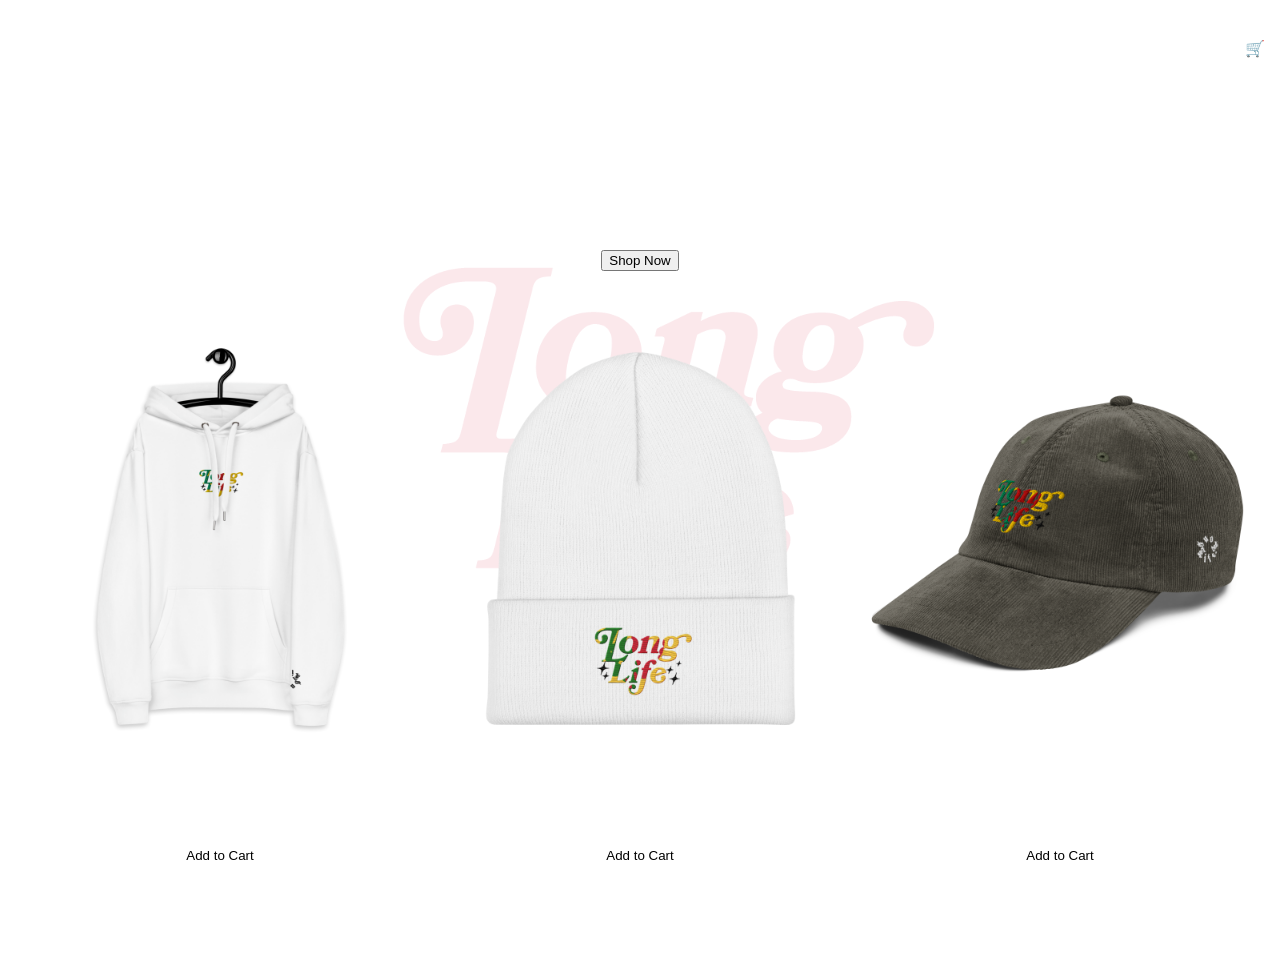
<file: index.html>
<!DOCTYPE html>
<html lang="en">
<head>
    <meta charset="UTF-8">
    <meta name="viewport" content="width=device-width, initial-scale=1.0">
    <title>Long Life Clothing</title>
    <link rel="stylesheet" href="styles.css">
    <script defer src="script.js"></script>
</head>
<body>
    <!-- Background Animation -->
    <div class="background-logo-container">
        <img src="Artboard 2.png" alt="Long Life Logo" class="background-logo">
    </div>

    <!-- Navbar -->
    <nav class="navbar">
        <h1>Long Life Clothing</h1>
        <ul class="nav-links">
            <li><a href="#">Home</a></li>
            <li><a href="#">Shop</a></li>
            <li><a href="#">Contact</a></li>
            <li class="cart-icon"><a href="cart.html">🛒</a></li>
        </ul>
        <button class="menu-btn">☰</button>
    </nav>

    <!-- Hero Section -->
    <header class="hero">
        <h2>Fresh Drops, Every Season</h2>
        <p>Stay ahead of the trends with our exclusive collections.</p>
        <button class="shop-btn">Shop Now</button>
    </header>

    <!-- Products Section -->
    <section class="products">
        <div class="product">
            <img src="premium-eco-hoodie-white-front-67a0803c36ffb.png" alt="Hoodie">
            <h3>Hoodie</h3>
            <p>$60</p>
            <button class="add-to-cart">Add to Cart</button>
        </div>
        <div class="product">
            <img src="cuffed-beanie-white-front-67a08df6407d9.png" alt="Beanie">
            <h3>Beanie</h3>
            <p>$12</p>
            <button class="add-to-cart">Add to Cart</button>
        </div>
        <div class="product">
            <img src="vintage-corduroy-cap-olive-left-front-67a08dab48dfc.png" alt="Cap">
            <h3>Corduroy Cap</h3>
            <p>$30</p>
            <button class="add-to-cart">Add to Cart</button>
        </div>
    </section>

    <!-- Footer -->
    <footer>
        <p>&copy; 2025 Long Life Clothing. All rights reserved.</p>
    </footer>
</body>
</html>
</file>
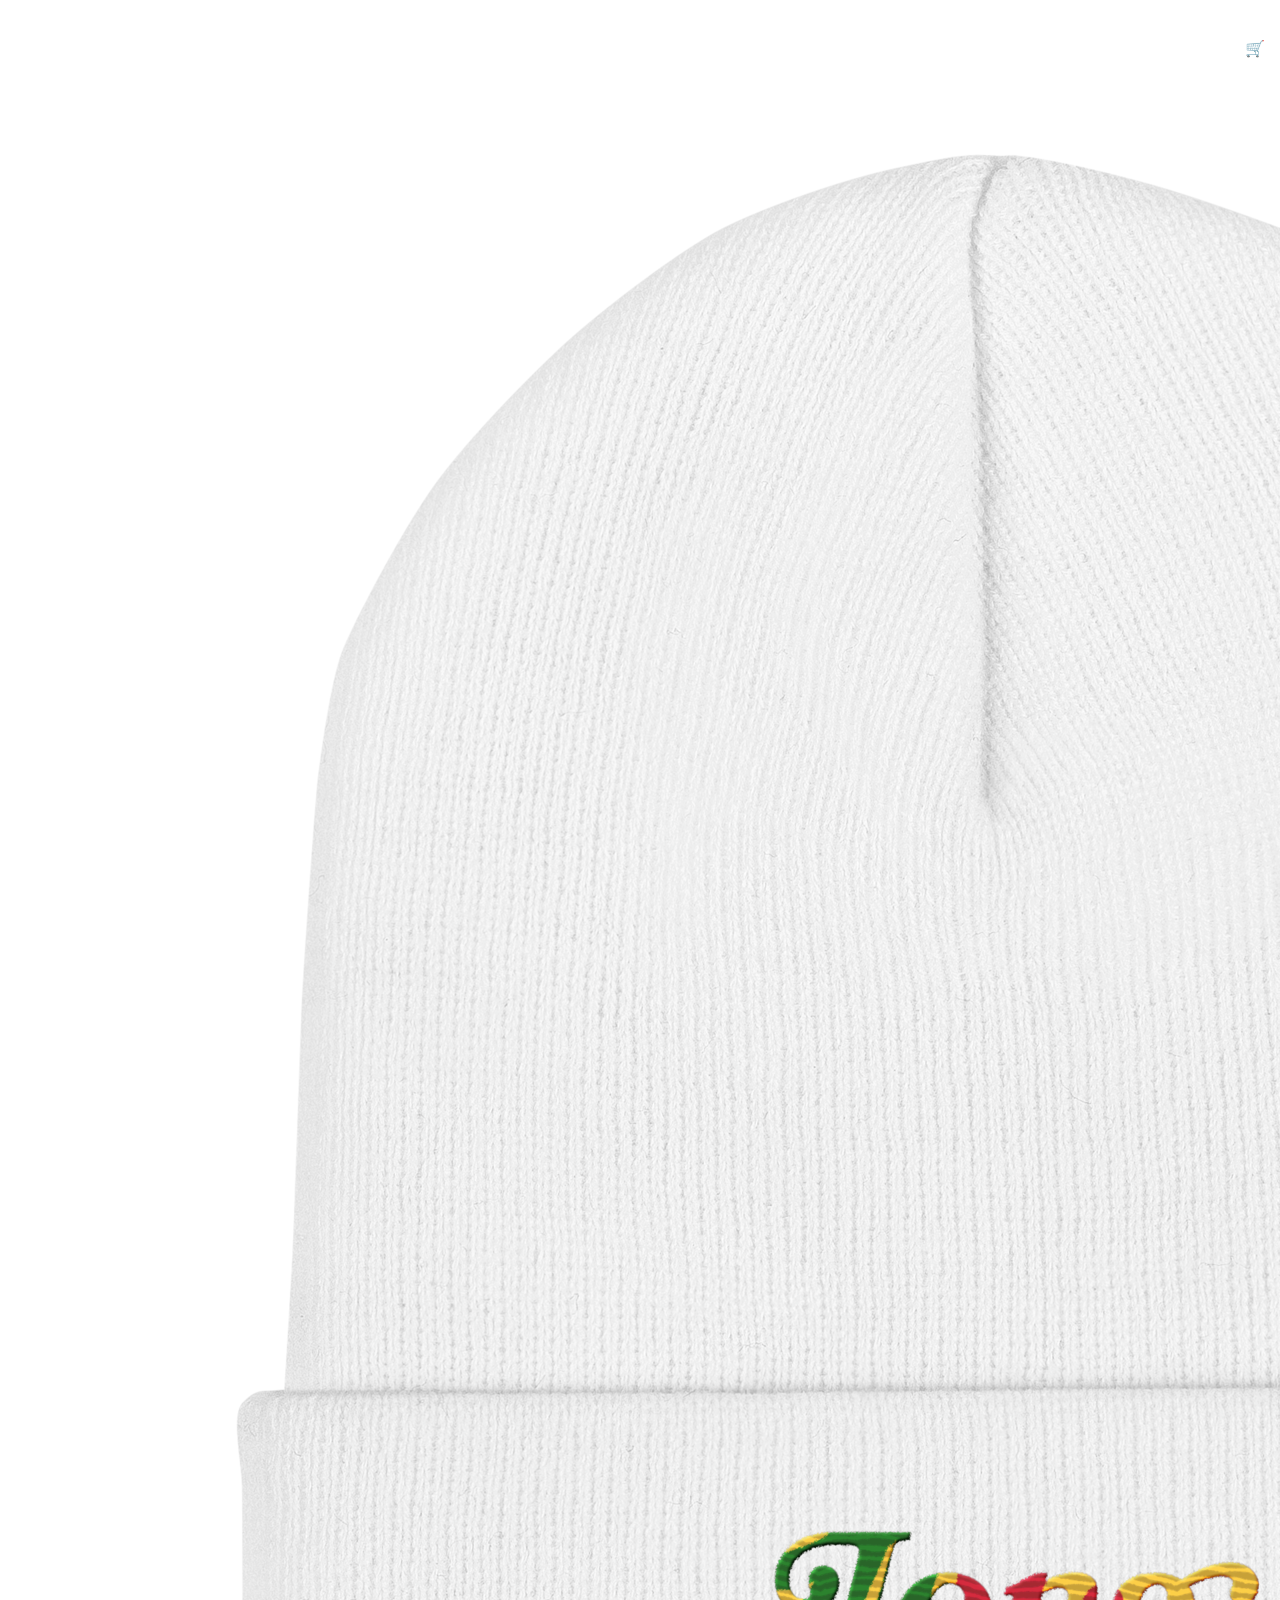
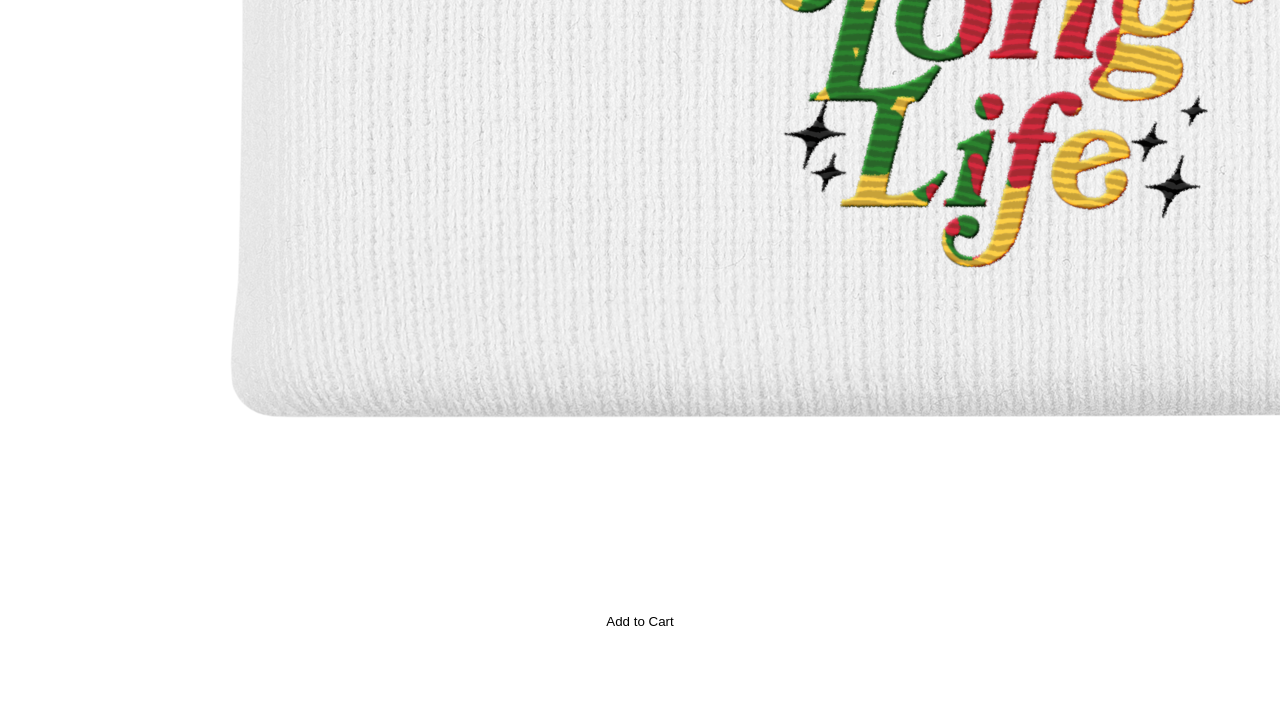
<file: Beanie.html>
<!DOCTYPE html>
<html lang="en">
<head>
    <meta charset="UTF-8">
    <meta name="viewport" content="width=device-width, initial-scale=1.0">
    <title>Sneakers - Long Life Clothing</title>
    <link rel="stylesheet" href="styles.css">
    <script defer src="cart.js"></script>
</head>
<body>
    <!-- Navbar -->
    <nav class="navbar">
        <h1>Long Life Clothing</h1>
        <ul class="nav-links">
            <li><a href="index.html">Home</a></li>
            <li><a href="shop.html">Shop</a></li>
            <li><a href="contact.html">Contact</a></li>
            <li class="cart-icon"><a href="cart.html">🛒</a></li>
        </ul>
    </nav>

    <!-- Product Page -->
    <section class="product-page">
        <img src="cuffed-beanie-white-front-67a08df6407d9.png" alt="Beanie">
        <h2>Beanie</h2>
        <p>Price: $12</p>
        <button class="add-to-cart">Add to Cart</button>
    </section>

    <!-- Footer -->
    <footer>
        <p>&copy; 2025 Long Life Clothing. All rights reserved.</p>
    </footer>
</body>
</html>
</file>
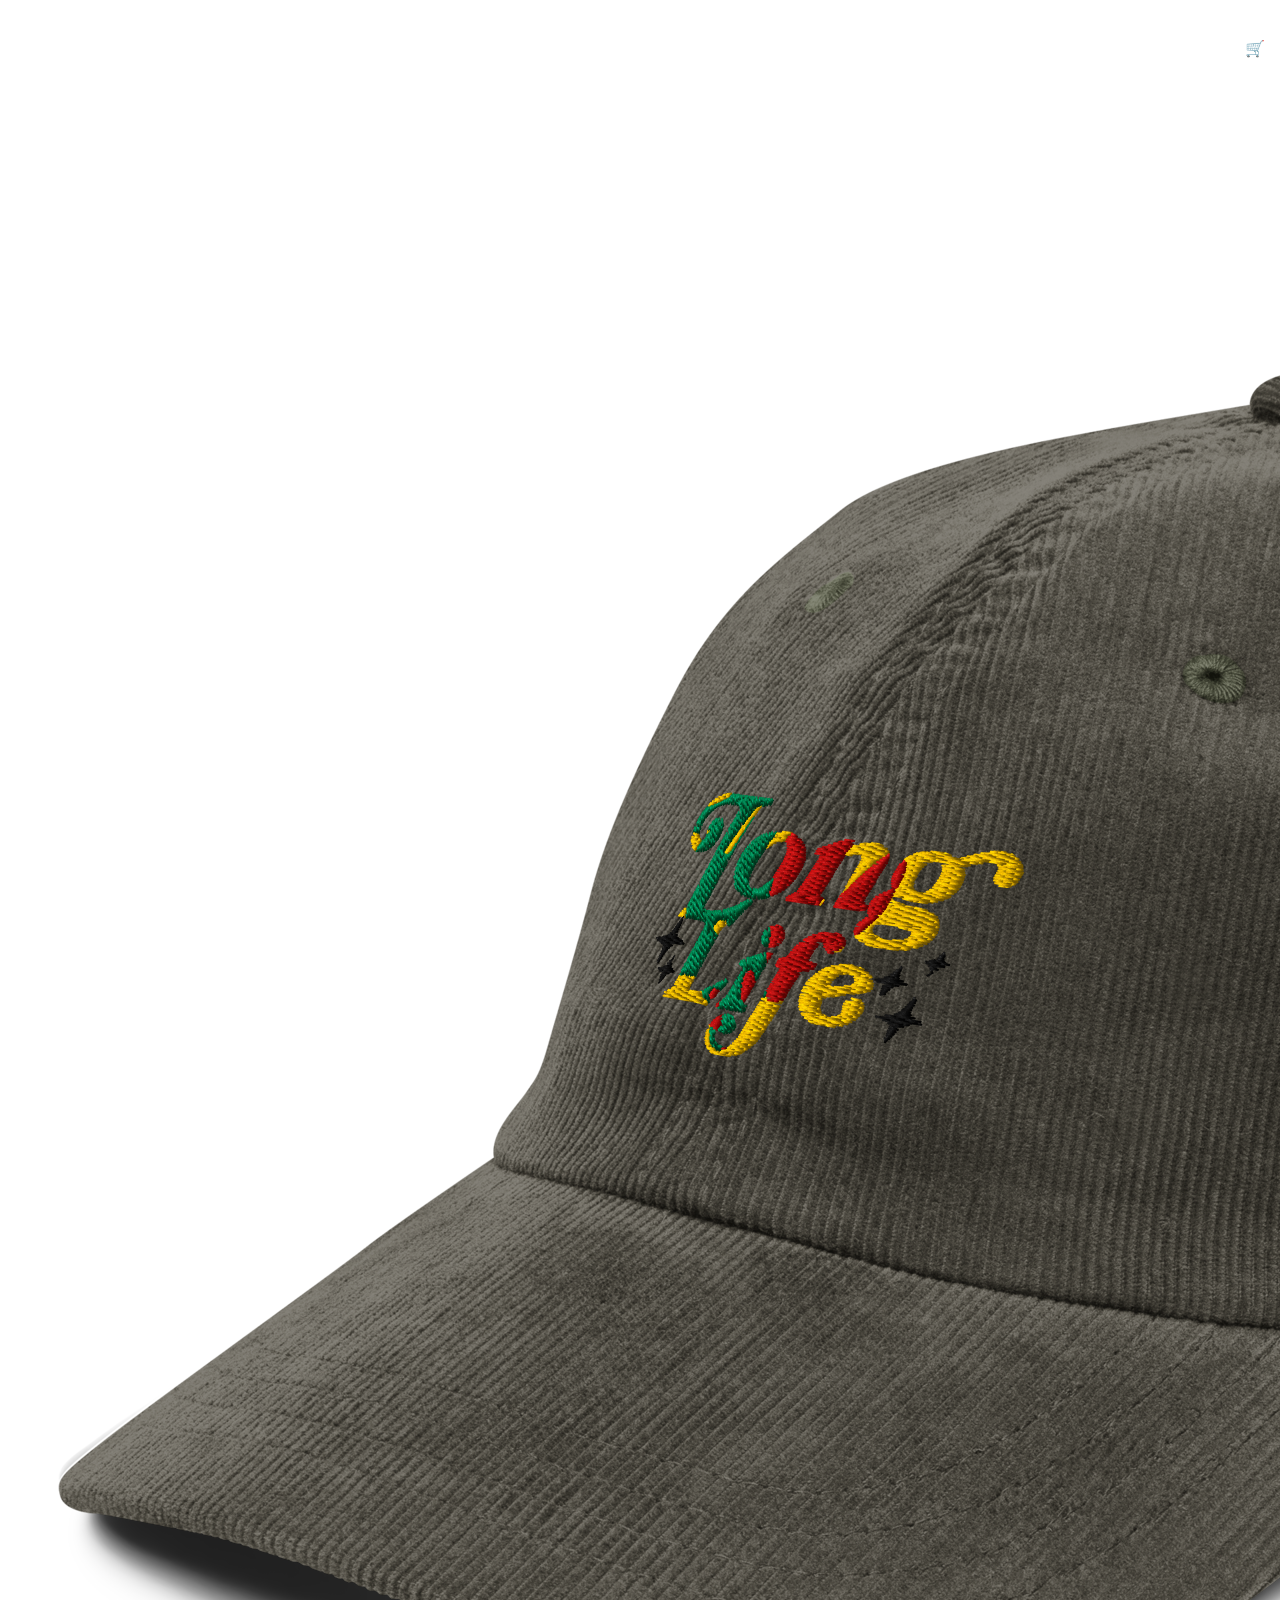
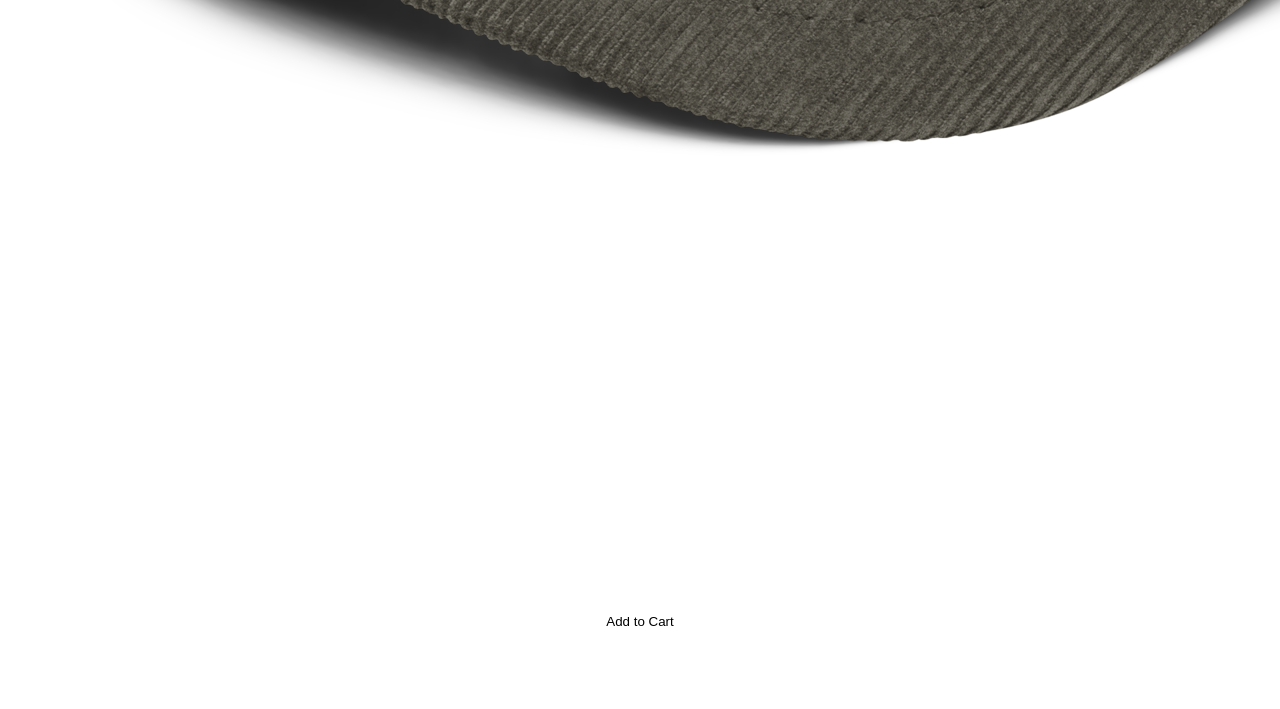
<file: Cap.html>
<!DOCTYPE html>
<html lang="en">
<head>
    <meta charset="UTF-8">
    <meta name="viewport" content="width=device-width, initial-scale=1.0">
    <title>Cap - Long Life Clothing</title>
    <link rel="stylesheet" href="styles.css">
    <script defer src="cart.js"></script>
</head>
<body>
    <!-- Navbar -->
    <nav class="navbar">
        <h1>Long Life Clothing</h1>
        <ul class="nav-links">
            <li><a href="index.html">Home</a></li>
            <li><a href="shop.html">Shop</a></li>
            <li><a href="contact.html">Contact</a></li>
            <li class="cart-icon"><a href="cart.html">🛒</a></li>
        </ul>
    </nav>

    <!-- Product Page -->
    <section class="product-page">
        <img src="vintage-corduroy-cap-olive-left-front-67a08dab48dfc.png" alt="Cap">
        <h2>Cap</h2>
        <p>Price: $30</p>
        <button class="add-to-cart">Add to Cart</button>
    </section>

    <!-- Footer -->
    <footer>
        <p>&copy; 2025 Long Life Clothing. All rights reserved.</p>
    </footer>
</body>
</html>
</file>
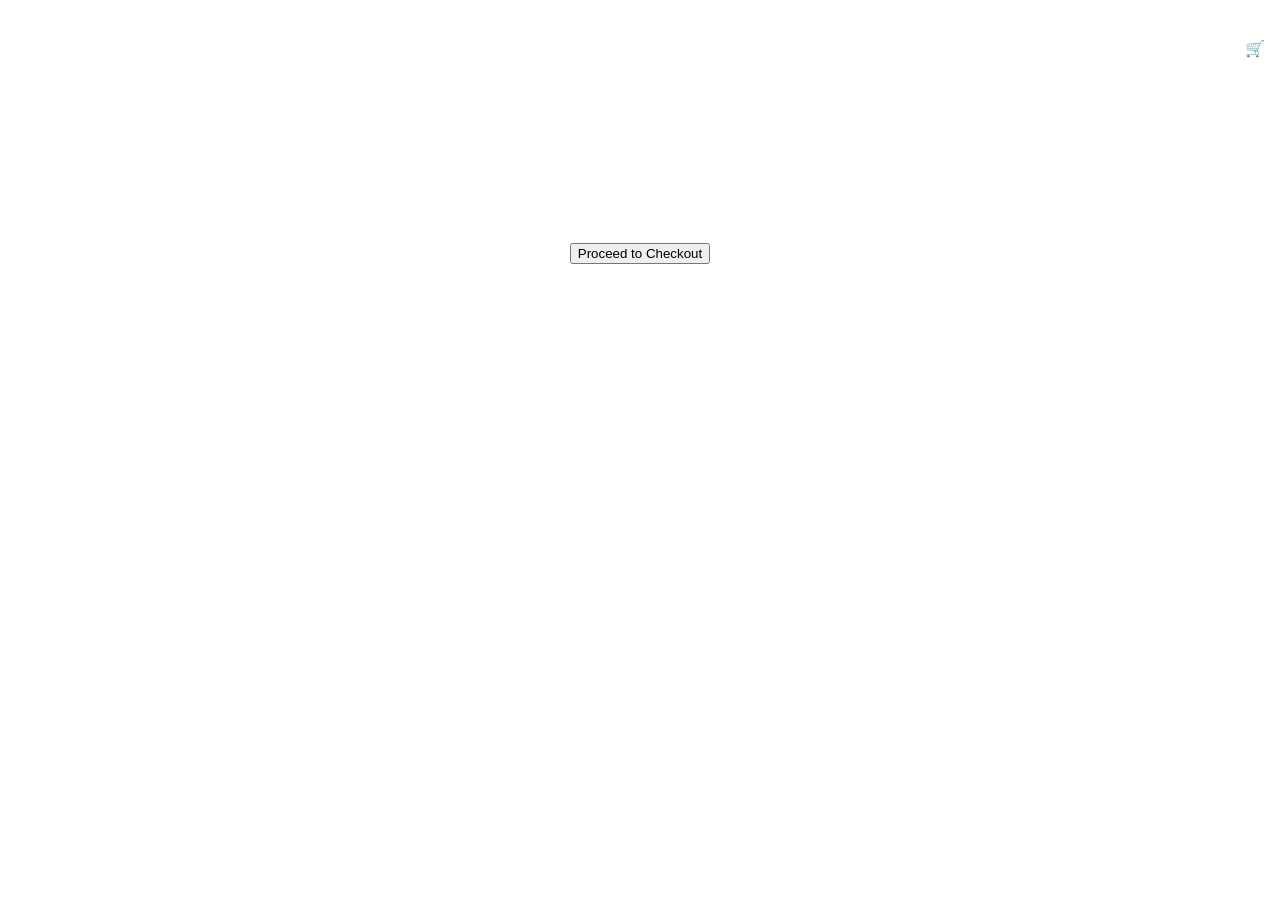
<file: cart.html>
<!DOCTYPE html>
<html lang="en">
<head>
    <meta charset="UTF-8">
    <meta name="viewport" content="width=device-width, initial-scale=1.0">
    <title>Cart - Long Life Clothing</title>
    <link rel="stylesheet" href="styles.css">
    <script defer src="cart.js"></script>
</head>
<body>
    <!-- Navbar -->
    <nav class="navbar">
        <h1>Long Life Clothing</h1>
        <ul class="nav-links">
            <li><a href="index.html">Home</a></li>
            <li><a href="shop.html">Shop</a></li>
            <li><a href="contact.html">Contact</a></li>
            <li class="cart-icon"><a href="cart.html">🛒</a></li>
        </ul>
        <button class="menu-btn">☰</button>
    </nav>

    <!-- Cart Section -->
    <section class="cart-page">
    <h2>Your Cart</h2>
    <div class="cart-items"></div>
    <div class="cart-total">
        <h3>Total: $<span id="total-amount">0</span></h3>
    </div>
    <a href="checkout.html"><button class="checkout-btn">Proceed to Checkout</button></a>
</section>


    <!-- Footer -->
    <footer>
        <p>&copy; 2025 Long Life Clothing. All rights reserved.</p>
    </footer>
</body>
</file>
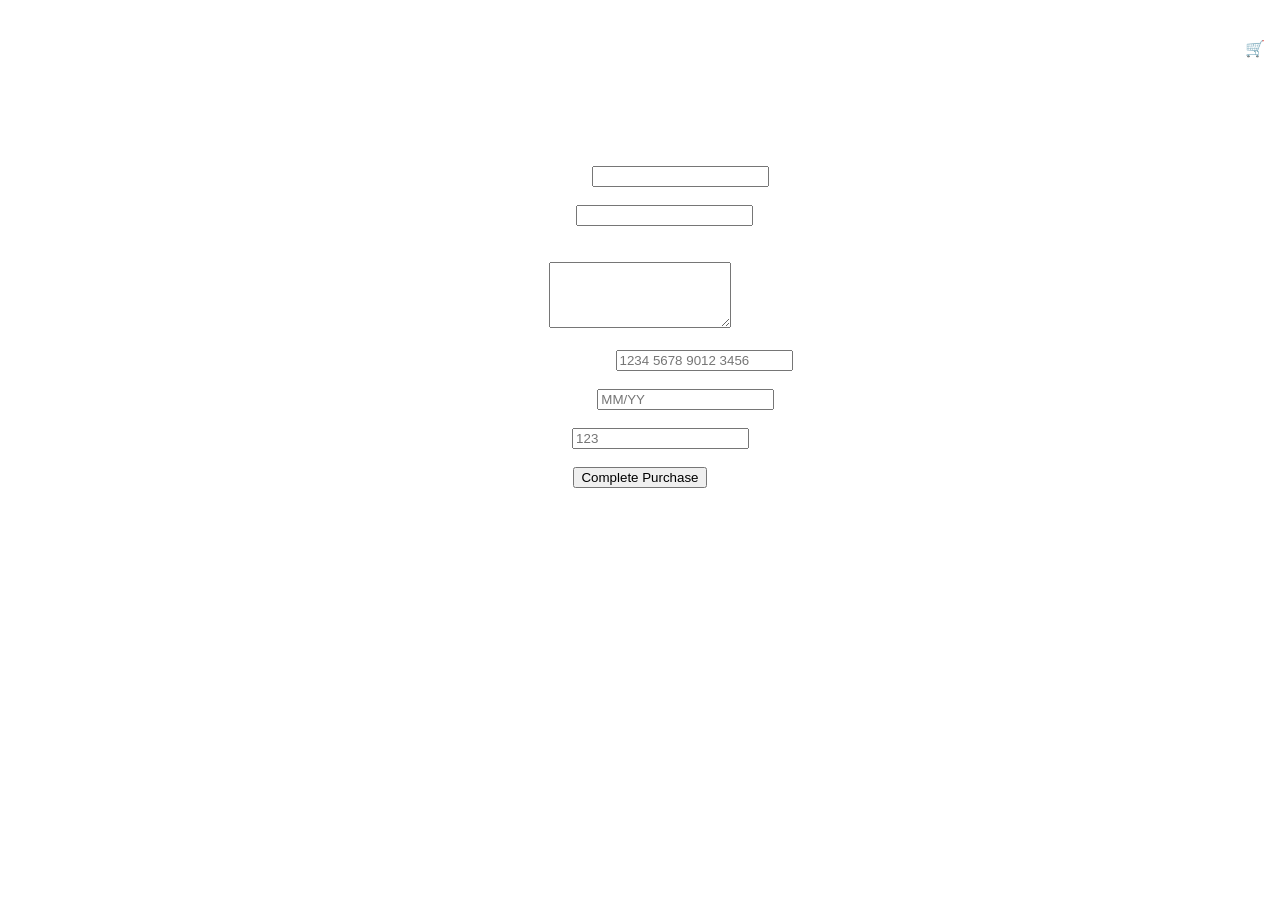
<file: checkout.html>
<!DOCTYPE html>
<html lang="en">
<head>
    <meta charset="UTF-8">
    <meta name="viewport" content="width=device-width, initial-scale=1.0">
    <title>Checkout - Long Life Clothing</title>
    <link rel="stylesheet" href="styles.css">
    <script defer src="cart.js"></script>
</head>
<body>
    <!-- Navbar -->
    <nav class="navbar">
        <h1>Long Life Clothing</h1>
        <ul class="nav-links">
            <li><a href="index.html">Home</a></li>
            <li><a href="shop.html">Shop</a></li>
            <li><a href="contact.html">Contact</a></li>
            <li class="cart-icon"><a href="cart.html">🛒</a></li>
        </ul>
    </nav>

    <!-- Checkout Form -->
    <section class="checkout-page">
        <h2>Checkout</h2>
        <form>
            <label for="name">Full Name:</label>
            <input type="text" id="name" name="name" required><br><br>

            <label for="email">Email:</label>
            <input type="email" id="email" name="email" required><br><br>

            <label for="address">Shipping Address:</label><br>
            <textarea id="address" name="address" rows="4" required></textarea><br><br>

            <label for="card">Card Information:</label>
            <input type="text" id="card" name="card" placeholder="1234 5678 9012 3456" required><br><br>

            <label for="expiry">Expiry Date:</label>
            <input type="text" id="expiry" name="expiry" placeholder="MM/YY" required><br><br>

            <label for="cvv">CVV:</label>
            <input type="text" id="cvv" name="cvv" placeholder="123" required><br><br>

            <button type="submit">Complete Purchase</button>
        </form>
    </section>

    <!-- Footer -->
    <footer>
        <p>&copy; 2025 Long Life Clothing. All rights reserved.</p>
    </footer>
</body>
</html
</file>
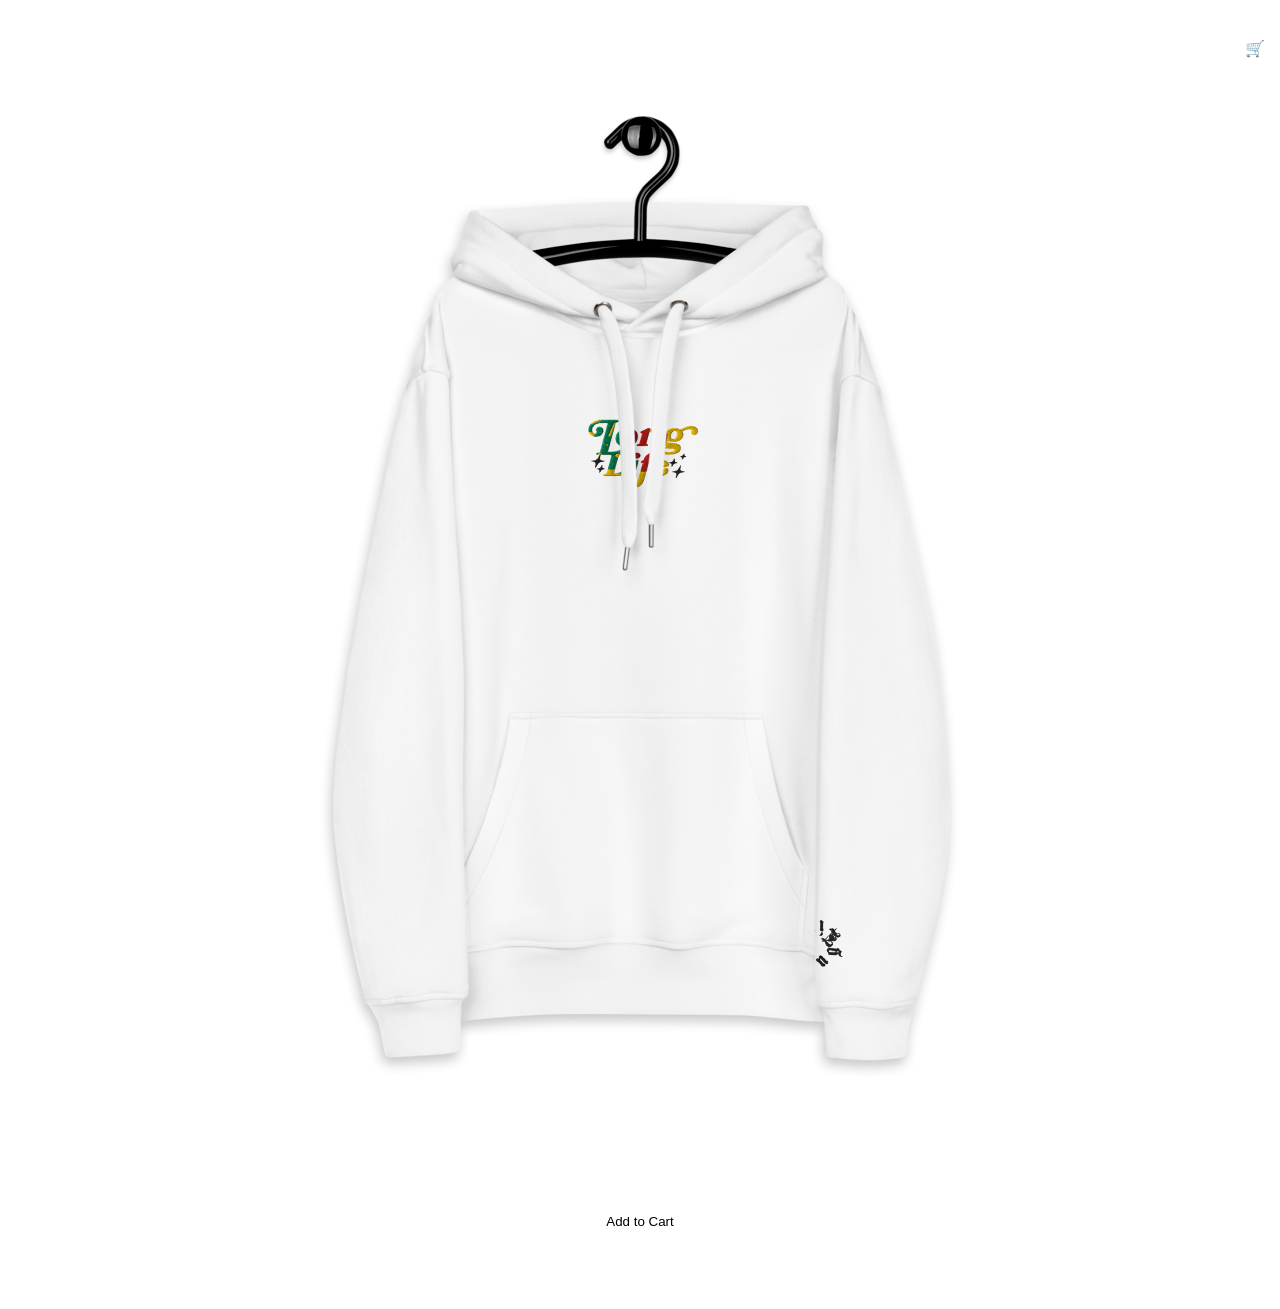
<file: Hoodie.html>
<!DOCTYPE html>
<html lang="en">
<head>
    <meta charset="UTF-8">
    <meta name="viewport" content="width=device-width, initial-scale=1.0">
    <title>Hoodie - Long Life Clothing</title>
    <link rel="stylesheet" href="styles.css">
    <script defer src="cart.js"></script>
</head>
<body>
    <!-- Navbar -->
    <nav class="navbar">
        <h1>Long Life Clothing</h1>
        <ul class="nav-links">
            <li><a href="index.html">Home</a></li>
            <li><a href="shop.html">Shop</a></li>
            <li><a href="contact.html">Contact</a></li>
            <li class="cart-icon"><a href="cart.html">🛒</a></li>
        </ul>
    </nav>

    <!-- Product Page -->
    <section class="product-page">
        <img src="premium-eco-hoodie-white-front-67a0803c36ffb.png" alt="Hoodie">
        <h2>Hoodie</h2>
        <p>Price: $60</p>
        <button class="add-to-cart">Add to Cart</button>
    </section>

    <!-- Footer -->
    <footer>
        <p>&copy; 2025 Long Life Clothing. All rights reserved.</p>
    </footer>
</body>
</html>
</file>
<file: styles.css>
/* styles.css */
body {
    font-family: Arial, sans-serif;
    margin: 0;
    padding: 0;
    background: transparent;
    color: white;
    text-align: center;
    position: relative;
    overflow-x: hidden;
}

.background-logo-container {
    position: fixed;
    top: 50%;
    left: 50%;
    transform: translate(-50%, -50%) rotate(0deg);
    width: 100vw;
    height: 100vh;
    display: flex;
    justify-content: center;
    align-items: center;
    z-index: -1;
    opacity: 0.1;
}

.background-logo {
    width: 60vw;
    height: auto;
    animation: spin 20s linear infinite;
}

@keyframes spin {
    from {
        transform: rotate(0deg);
    }
    to {
        transform: rotate(360deg);
    }
}

.navbar, .hero, .products, footer {
    position: relative;
    z-index: 1;
    background: transparent;
}

.navbar {
    display: flex;
    justify-content: space-between;
    padding: 15px;
    align-items: center;
}

.nav-links {
    list-style: none;
    display: flex;
    gap: 20px;
}

.nav-links li a {
    color: white;
    text-decoration: none;
}

.menu-btn {
    display: none;
    background: none;
    border: none;
    font-size: 20px;
    color: white;
    cursor: pointer;
}

.hero {
    padding: 50px;
}

.products {
    display: grid;
    grid-template-columns: repeat(auto-fit, minmax(200px, 1fr));
    gap: 20px;
    padding: 20px;
}

.product img {
    width: 100%;
    border-radius: 10px;
}

.add-to-cart {
    background: white;
    color: black;
    padding: 10px;
    border: none;
    cursor: pointer;
}

footer {
    padding: 10px;
}

@media (max-width: 768px) {
    .nav-links {
        display: none;
    }
    .menu-btn {
        display: block;
    }
}
</file>
